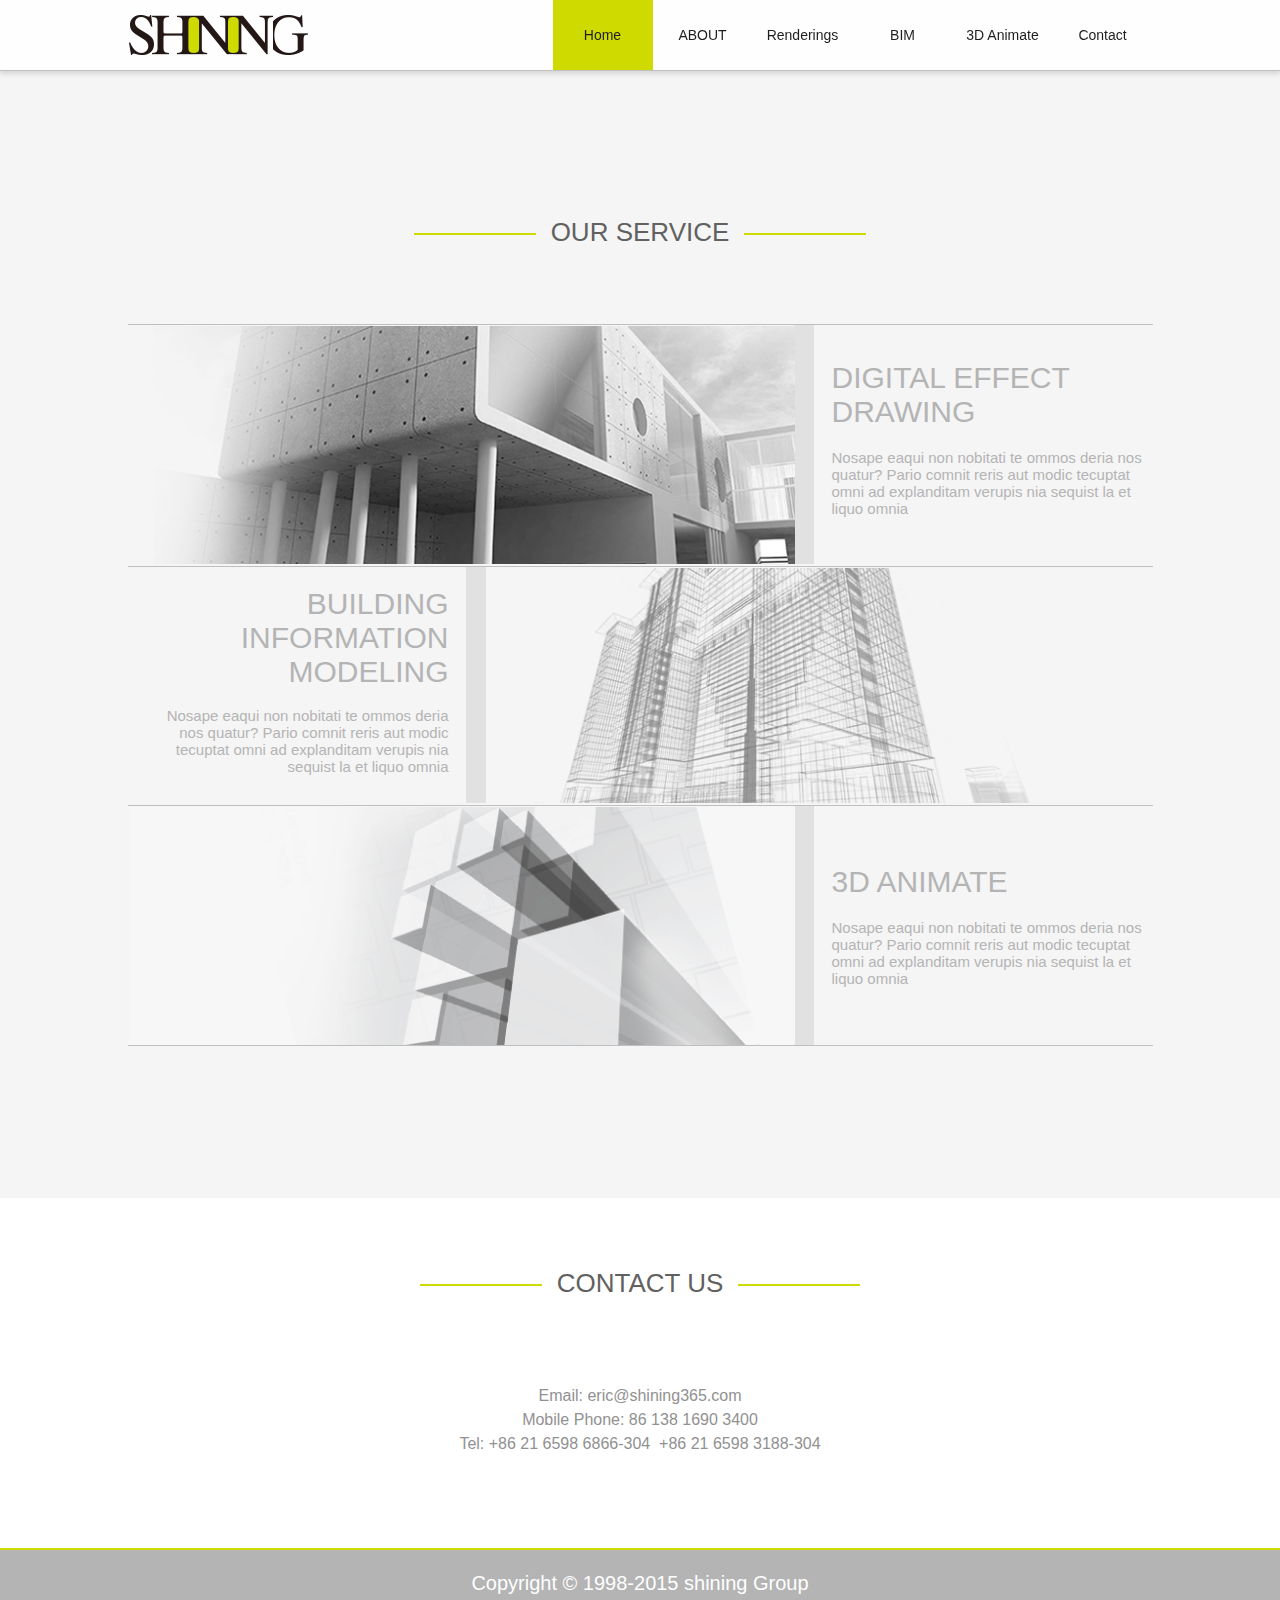
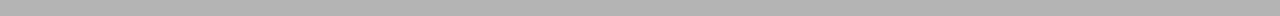
<file: index.html>
<!DOCTYPE html>
<html>
	<head>
		<meta charset="utf-8" />
		<meta name="viewport" content="width=device-width,initial-scale=1,minimum-scale=1,maximum-scale=1,user-scalable=no" />
		<link rel="stylesheet" href="css/reset2.css" />
		<link rel="stylesheet" href="css/common.css" />
		<link rel="stylesheet" href="css/home.css" />
		<link rel="stylesheet" href="css/different-1.css" media="only screen and (max-width: 900px)"/>
		<title>HOME</title>
	</head>
	<body>
		<div id="wrap">
			<nav>
				<div class="clearfix">
					<div class="logo"></div>
					<div class="box clearfixs">
						<a href="index.html" class="Home">Home</a>
						<a href="about.html" class="About">ABOUT</a>
						<a href="drawing.html" class="Renderings">Renderings</a>
						<a href="BIM.html" class="Bim">BIM</a>
						<a href="3D-animate.html" class="dAnimate">3D Animate</a>
						<a href="contact.html" class="Contact">Contact</a>
						<a href="javascript:void(0);"><span></span></a>
					</div>
					<ul class="menu">
						<li class="Home"><a href="index.html">Home</a></li>
						<li class="About"><a href="about.html">ABOUT</a></li>
						<li class="Renderings"><a href="drawing.html">Renderings</a></li>
						<li class="Bim"><a href="BIM.html">BIM</a></li>
						<li class="dAnimate"><a href="3D-animate.html">3D Animate</a></li>
						<li class="Contact"><a href="contact.html">Contact</a></li>
					</ul>
				</div>
				
			</nav>
			<div id="content">
				<div class="place"></div>
				<div class="content-box">
					<div class="service">
						<p><span></span>&nbsp;&nbsp;OUR SERVICE&nbsp;&nbsp;<span></span></p>
					</div>
					<div class="detailed">
						<a href="javascript:void(0);" class="part1">
							<img src="img/home-23-2.png" alt="" />
							<div class="bar"></div>
							<div class="description">
								<h2>DIGITAL EFFECT DRAWING</h2>
								<p>Nosape eaqui non nobitati te ommos deria nos quatur? Pario comnit reris aut modic tecuptat omni ad explanditam verupis nia sequist la et liquo omnia</p>
							</div>
						</a>
						<a href="javascript:void(0);" class="part2">
							<img src="img/home-24.png" alt="" />
							<div class="bar"></div>
							<div class="description">
								<h2>BUILDING INFORMATION MODELING</h2>
								<p>Nosape eaqui non nobitati te ommos deria nos quatur? Pario comnit reris aut modic tecuptat omni ad explanditam verupis nia sequist la et liquo omnia</p>
							</div>
						</a>
						<a href="javascript:void(0);" class="part3">
							<img src="img/home-25.png" alt="" />
							<div class="bar"></div>
							<div class="description">
								<h2>3D ANIMATE</h2>
								<p>Nosape eaqui non nobitati te ommos deria nos quatur? Pario comnit reris aut modic tecuptat omni ad explanditam verupis nia sequist la et liquo omnia</p>
							</div>
						</a>
					</div>
					
				</div>
			</div>
			<footer>
				<div class="contact">
					<div class="contact-box">
						<p><span></span>&nbsp;&nbsp;CONTACT US&nbsp;&nbsp;<span></span></p>
						<p>Email: eric@shining365.com</p>
						<p>Mobile Phone: 86 138 1690 3400</p>
						<p>Tel: +86 21 6598 6866-304&nbsp;&nbsp;+86 21 6598 3188-304</p>
					</div>
				</div>
				<div class="copyright">Copyright © 1998-2015 shining Group</div>
			</footer>
		</div>
		<script src="js/jquery.min.js"></script>
		<script src="js/common.js"></script>
		<script src="js/home.js"></script>
	</body>
</html>
</file>
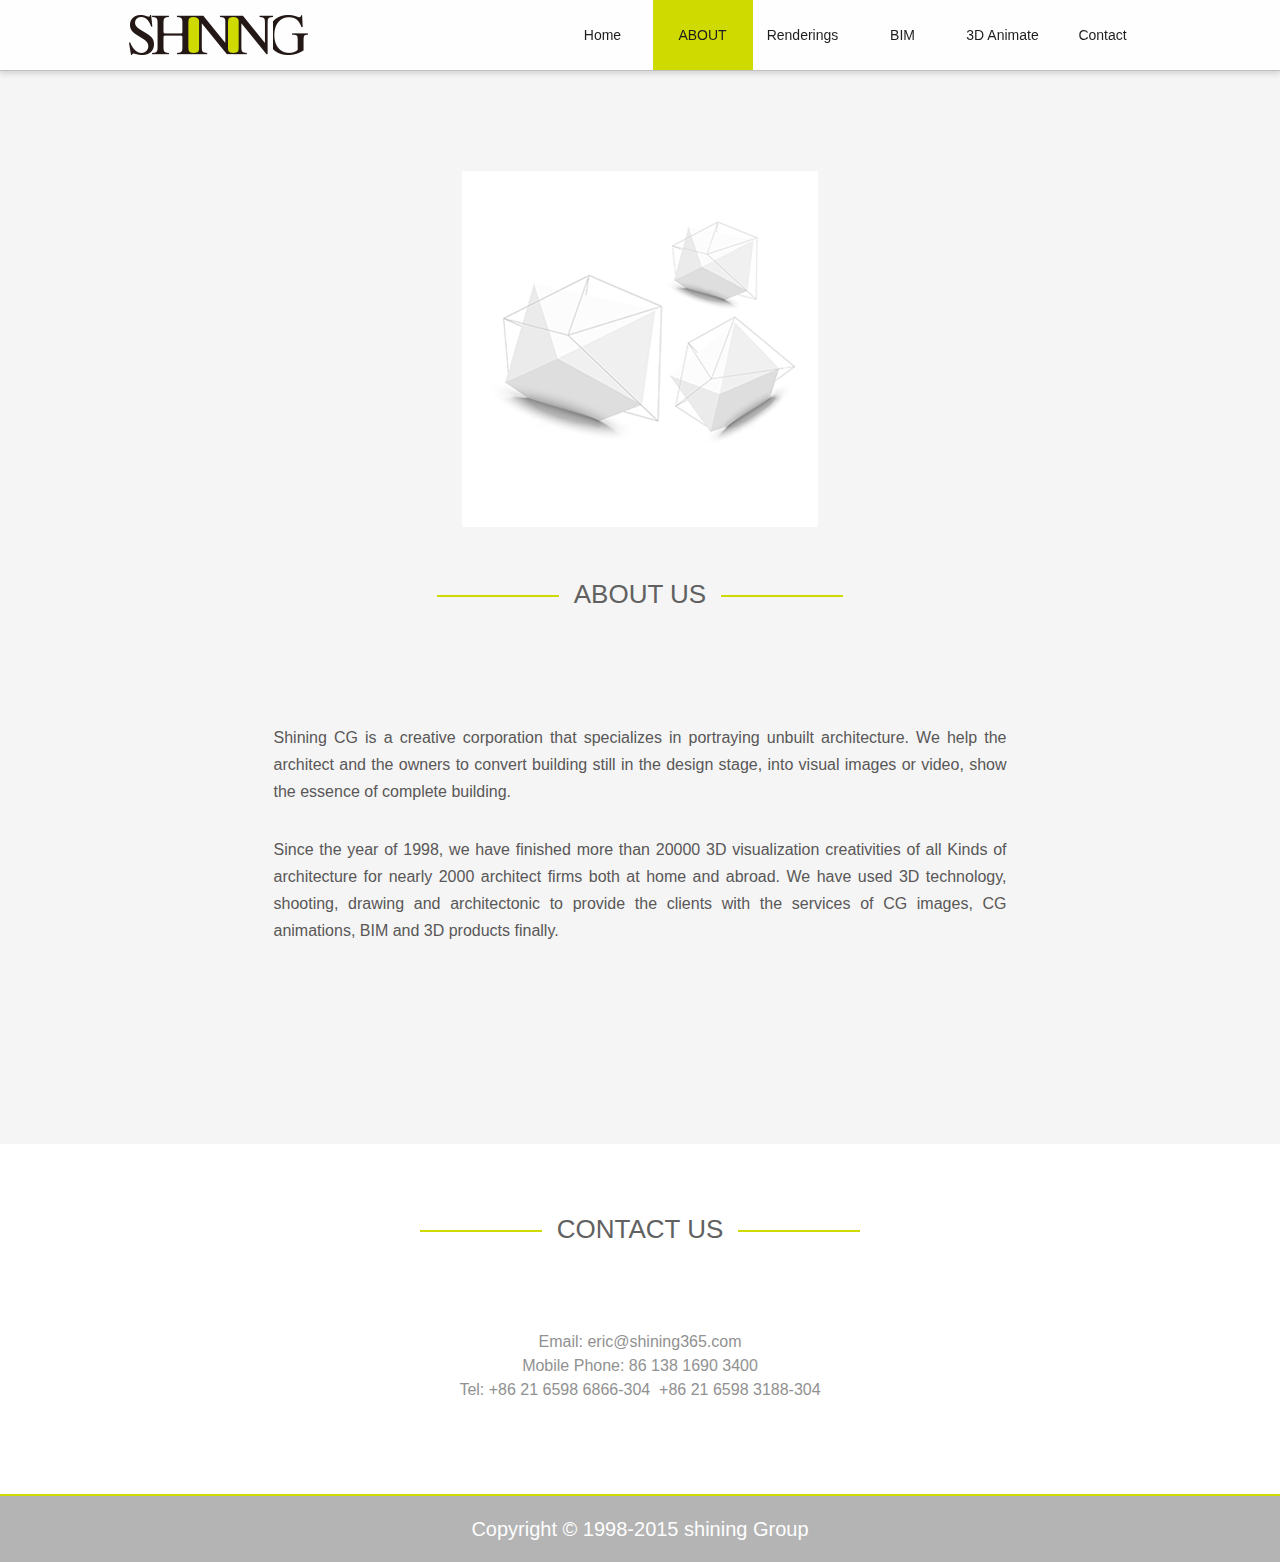
<file: about.html>
<!DOCTYPE html>
<html>
	<head>
		<meta charset="UTF-8">
		<meta name="viewport" content="width=device-width, user-scalable=no, initial-scale=1.0, maximum-scale=1.0, minimum-scale=1.0" />
		<link rel="stylesheet" type="text/css" href="css/reset2.css"/>
		<link rel="stylesheet" href="css/common.css" />
		<link rel="stylesheet" href="css/about.css" />
		<link rel="stylesheet" href="css/different-1.css" media="only screen and (max-width: 900px)"/>
		<title>3D-ANIMATE</title>
	</head>
	<body>
		<div id="wrap">
			<nav>
				<div class="clearfix">
					<div class="logo"></div>
					<div class="box clearfixs">
						<a href="index.html" class="Home">Home</a>
						<a href="about.html" class="About">ABOUT</a>
						<a href="drawing.html" class="Renderings">Renderings</a>
						<a href="BIM.html" class="Bim">BIM</a>
						<a href="3D-animate.html" class="dAnimate">3D Animate</a>
						<a href="contact.html" class="Contact">Contact</a>
						<a href="javascript:void(0);"><span></span></a>
					</div>
					<ul class="menu">
						<li class="Home"><a href="index.html">Home</a></li>
						<li class="About"><a href="about.html">ABOUT</a></li>
						<li class="Renderings"><a href="drawing.html">Renderings</a></li>
						<li class="Bim"><a href="BIM.html">BIM</a></li>
						<li class="dAnimate"><a href="3D-animate.html">3D Animate</a></li>
						<li class="Contact"><a href="contact.html">Contact</a></li>
					</ul>
				</div>
			</nav>
			
			<div id="content">
				<div class="place"></div>
				<div class="picture-zhu">
					<img src="img/about.png" alt="" />
				</div>
				<div class="content-box">
					<div class="service">
						<p><span></span>&nbsp;&nbsp;ABOUT US&nbsp;&nbsp;<span></span></p>
					</div>
				</div>
				<div class="word-box-zhu">
					<p>Shining CG is a creative corporation that specializes in portraying unbuilt architecture. We help the architect and the owners to convert building still in the design stage, into visual images or video, show the essence of complete building.</p>
					<p>Since the year of 1998, we have finished more than 20000 3D visualization creativities of all Kinds of architecture for nearly 2000 architect firms both at home and abroad. We have used 3D technology, shooting, drawing and architectonic to provide the clients with the services of CG images, CG animations, BIM and 3D products finally.</p>
				</div>
				
			
			<footer>
				<div class="contact">
					<div class="contact-box">
						<p><span></span>&nbsp;&nbsp;CONTACT US&nbsp;&nbsp;<span></span></p>
						<p>Email: eric@shining365.com</p>
						<p>Mobile Phone: 86 138 1690 3400</p>
						<p>Tel: +86 21 6598 6866-304&nbsp;&nbsp;+86 21 6598 3188-304</p>
					</div>
				</div>
				<div class="copyright">Copyright © 1998-2015 shining Group</div>
			</footer>
		</div>
		<script src="js/jquery.min.js"></script>
		<script src="js/common.js"></script>
	</body>
</html>
</file>
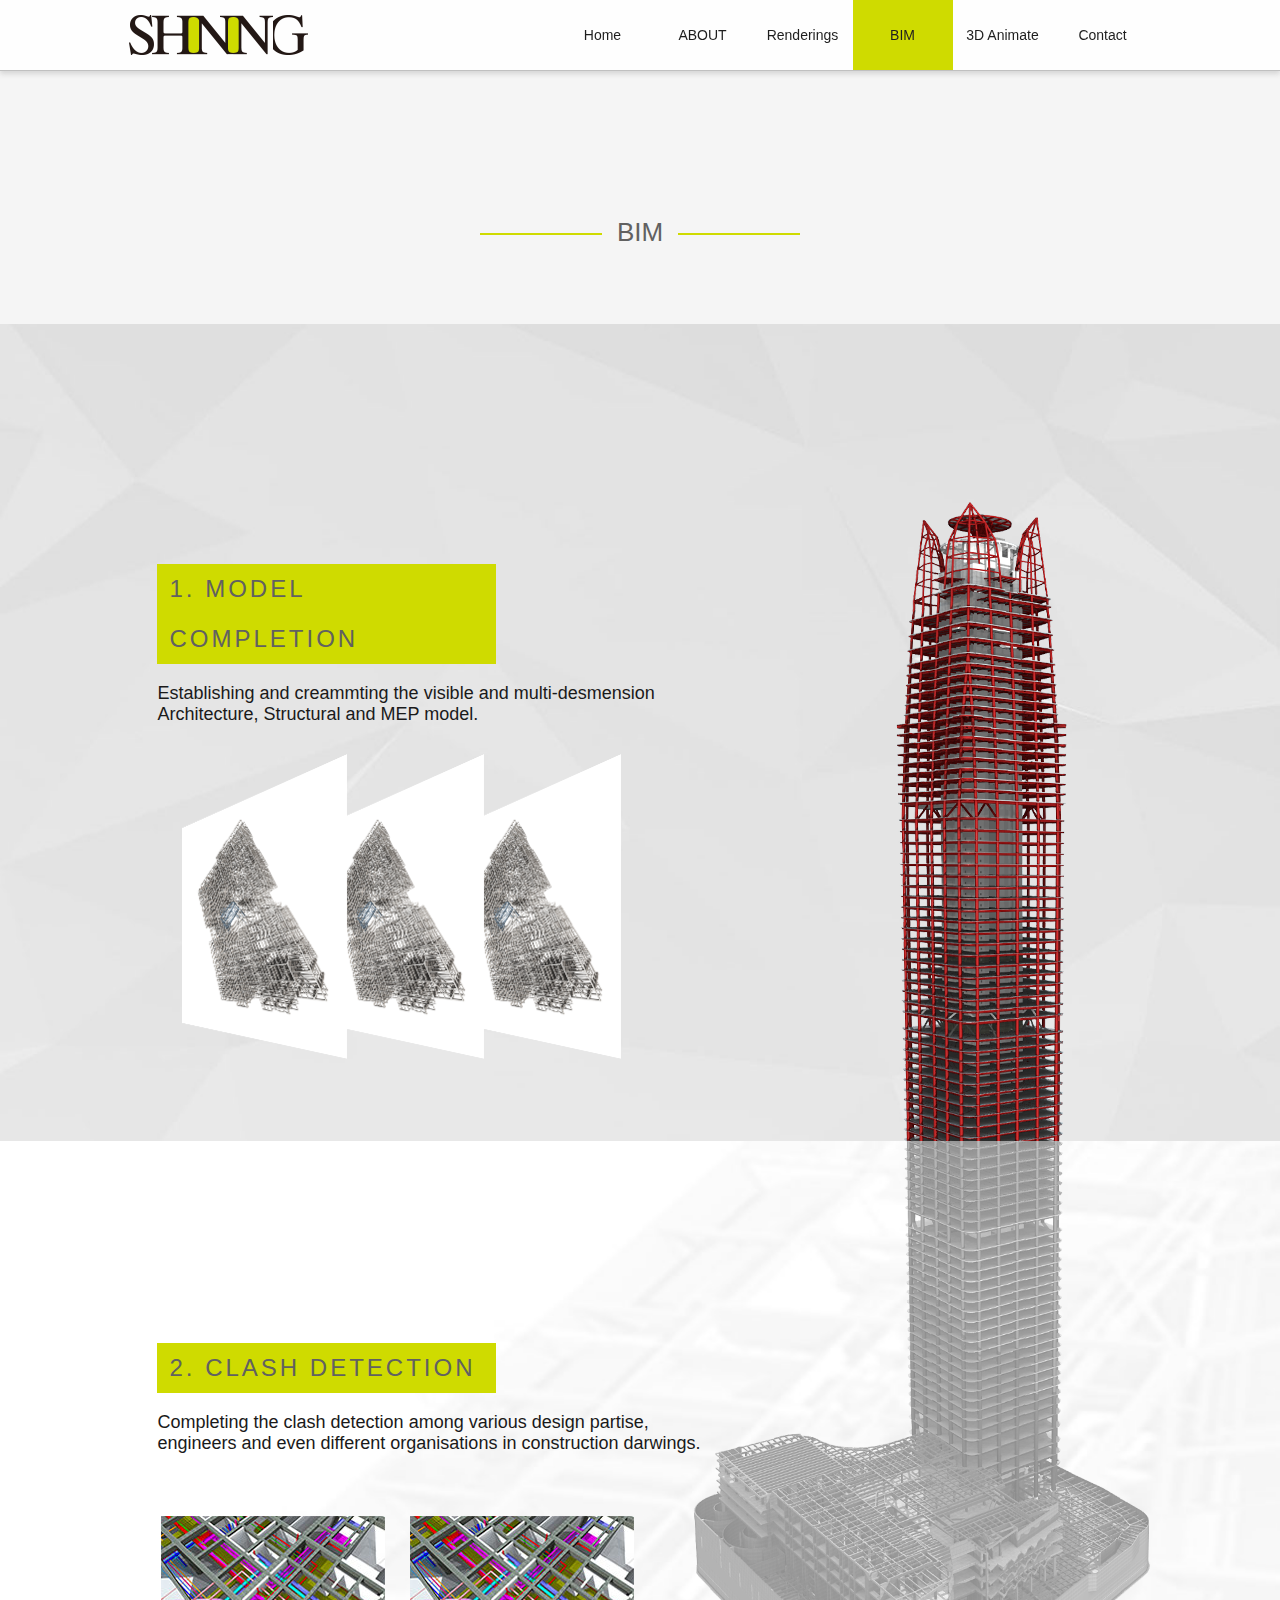
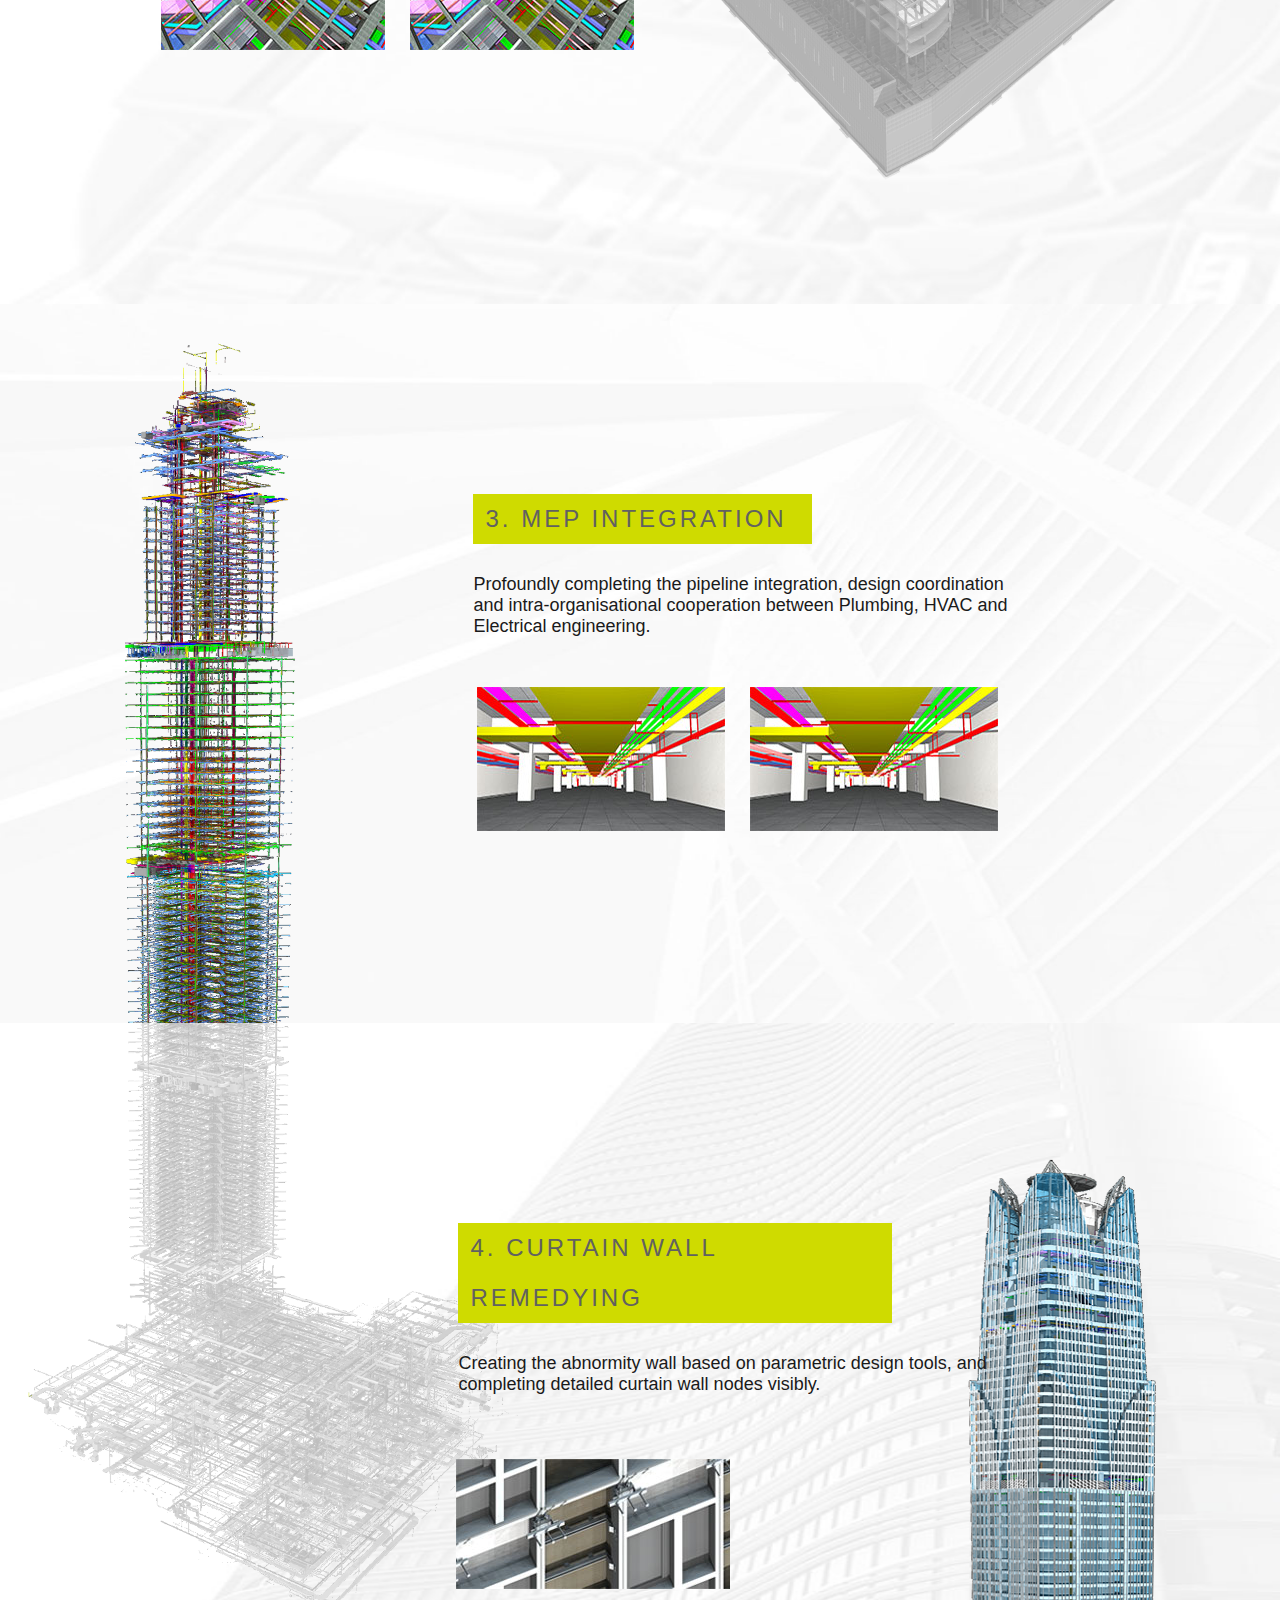
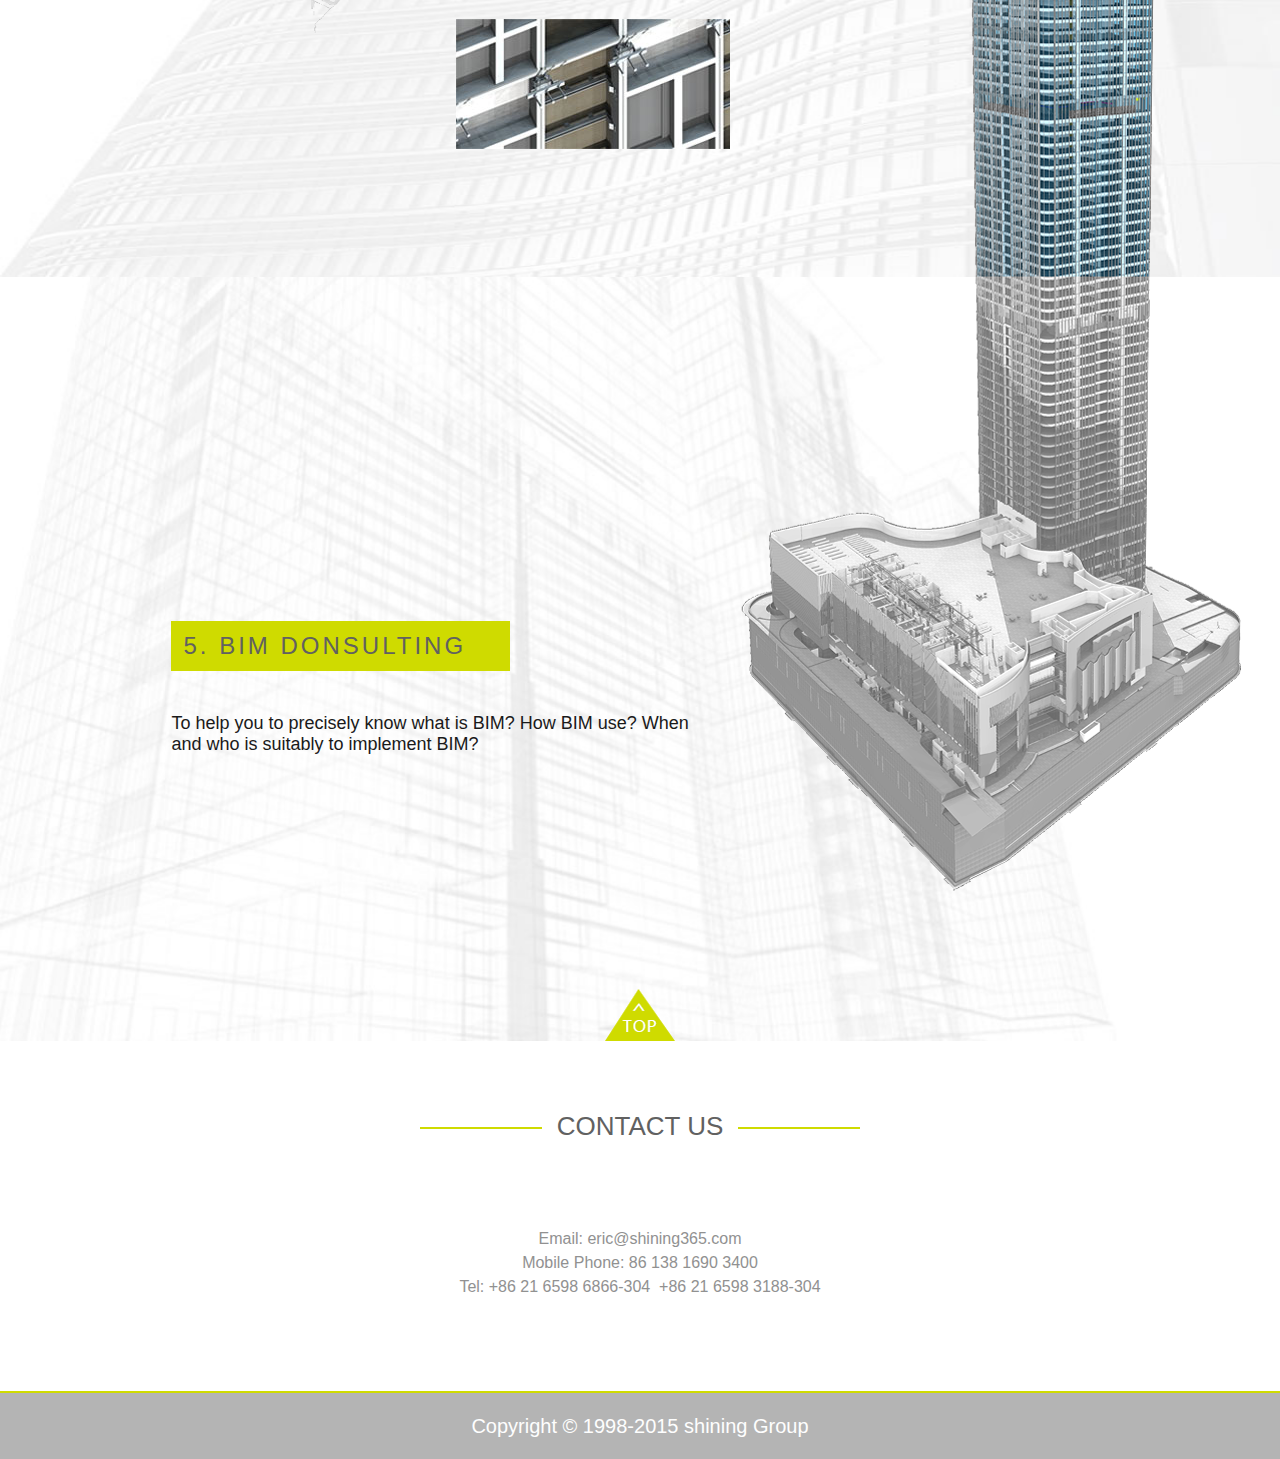
<file: BIM.html>
<!DOCTYPE html>
<html>
	<head>
		<meta charset="UTF-8">
		<meta name="viewport" content="width=device-width, user-scalable=no, initial-scale=1.0, maximum-scale=1.0, minimum-scale=1.0" />
		<link rel="stylesheet" type="text/css" href="css/reset2.css"/>
		<link rel="stylesheet" href="css/common.css" />
		<link rel="stylesheet" href="css/BIM.css" />
		<link rel="stylesheet" href="css/different-1.css" media="only screen and (max-width: 900px)"/>
		<title>bim</title>
	</head>
	<body>
		<div id="wrap">
			<nav>
				<div class="clearfix">
					<div class="logo"></div>
					<div class="box clearfixs">
						<a href="index.html" class="Home">Home</a>
						<a href="about.html" class="About">ABOUT</a>
						<a href="drawing.html" class="Renderings">Renderings</a>
						<a href="BIM.html" class="Bim">BIM</a>
						<a href="3D-animate.html" class="dAnimate">3D Animate</a>
						<a href="contact.html" class="Contact">Contact</a>
						<a href="javascript:void(0);"><span></span></a>
					</div>
					<ul class="menu">
						<li class="Home"><a href="index.html">Home</a></li>
						<li class="About"><a href="about.html">ABOUT</a></li>
						<li class="Renderings"><a href="drawing.html">Renderings</a></li>
						<li class="Bim"><a href="BIM.html">BIM</a></li>
						<li class="dAnimate"><a href="3D-animate.html">3D Animate</a></li>
						<li class="Contact"><a href="contact.html">Contact</a></li>
					</ul>
				</div>
				
			</nav>
			
			<div id="content">
				<div class="place"></div>
				<div class="content-box">
					<div class="service">
						<p><span></span>&nbsp;&nbsp;BIM&nbsp;&nbsp;<span></span></p>
					</div>
				</div>
				<div class="part1 part">
					<div class="block">
						<div class="part1-outer">
							<div class="part1-inner">
								<p>1. MODEL COMPLETION</p>
								<p>Establishing and creammting the visible and multi-desmension Architecture, Structural and MEP model.</p>
								<div class="picture">
									<img src="img/bim-4-2.png" alt="" />
									<img src="img/bim-4-2.png" alt="" />
									<img src="img/bim-4-2.png" alt="" />
								</div>
							</div>
						</div>
						<div class="bg-picture1"><img class="bg-picture" src="" /></div>
					</div>
				</div>
				<div class="part2 part">
					<div class="block">
						<div class="part2-outer">
							<div class="part2-inner">
								<p>2. CLASH DETECTION</p>
								<p>Completing the clash detection among various design partise, engineers and even different organisations in construction darwings.</p>
								<div class="picture clearfix">
									<img src="img/bim-5.jpg" alt="" />
									<img src="img/bim-5.jpg" alt="" />
								</div>
							</div>
						</div>
					</div>
				</div>
				<div class="part3 part">
					<div class="block">
						<div class="part3-outer">
							<div class="part3-inner">
								<p>3. MEP INTEGRATION</p>
								<p>Profoundly completing the pipeline integration, design coordination and intra-organisational cooperation between Plumbing, HVAC and Electrical engineering.</p>
								<div class="picture clearfix">
									<img src="img/bim-6.jpg" alt="" />
									<img src="img/bim-6.jpg" alt="" />
								</div>
							</div>
						</div>
						<div class="bg-picture2"><img class="bg-picture" src="" /></div>
					</div>
				</div>
				<div class="part4 part">
					<div class="block">
						<div class="part4-outer">
							<div class="part4-inner">
								<p>4. CURTAIN WALL REMEDYING</p>
								<p>Creating the abnormity wall based on parametric design tools, and completing detailed curtain wall nodes visibly.</p>
								<div class="picture">
									<img src="img/bim-8.jpg" alt="" /><br/>
									<img src="img/bim-8.jpg" alt="" />
								</div>
							</div>
						</div>
						<div class="bg-picture3"><img class="bg-picture" src="" /></div>
					</div>
				</div>
				<div class="part5 part">
					<div class="block">
						<div class="part5-outer">
							<div class="part5-inner">
								<p>5. BIM DONSULTING</p>
								<p>To help you to precisely know what is BIM? How BIM use? When and who is suitably to implement BIM?</p>
							</div>
						</div>
					</div>
				</div>
				<div class="backTop"></div>
			</div>
			
			<footer>
				<div class="contact">
					<div class="contact-box">
						<p><span></span>&nbsp;&nbsp;CONTACT US&nbsp;&nbsp;<span></span></p>
						<p>Email: eric@shining365.com</p>
						<p>Mobile Phone: 86 138 1690 3400</p>
						<p>Tel: +86 21 6598 6866-304&nbsp;&nbsp;+86 21 6598 3188-304</p>
					</div>
				</div>
				<div class="copyright">Copyright © 1998-2015 shining Group</div>
			</footer>
		</div>
		<script src="js/jquery.min.js"></script>
		<script src="js/common.js"></script>
		<script src="js/BIM.js"></script>
	</body>
</html>
</file>
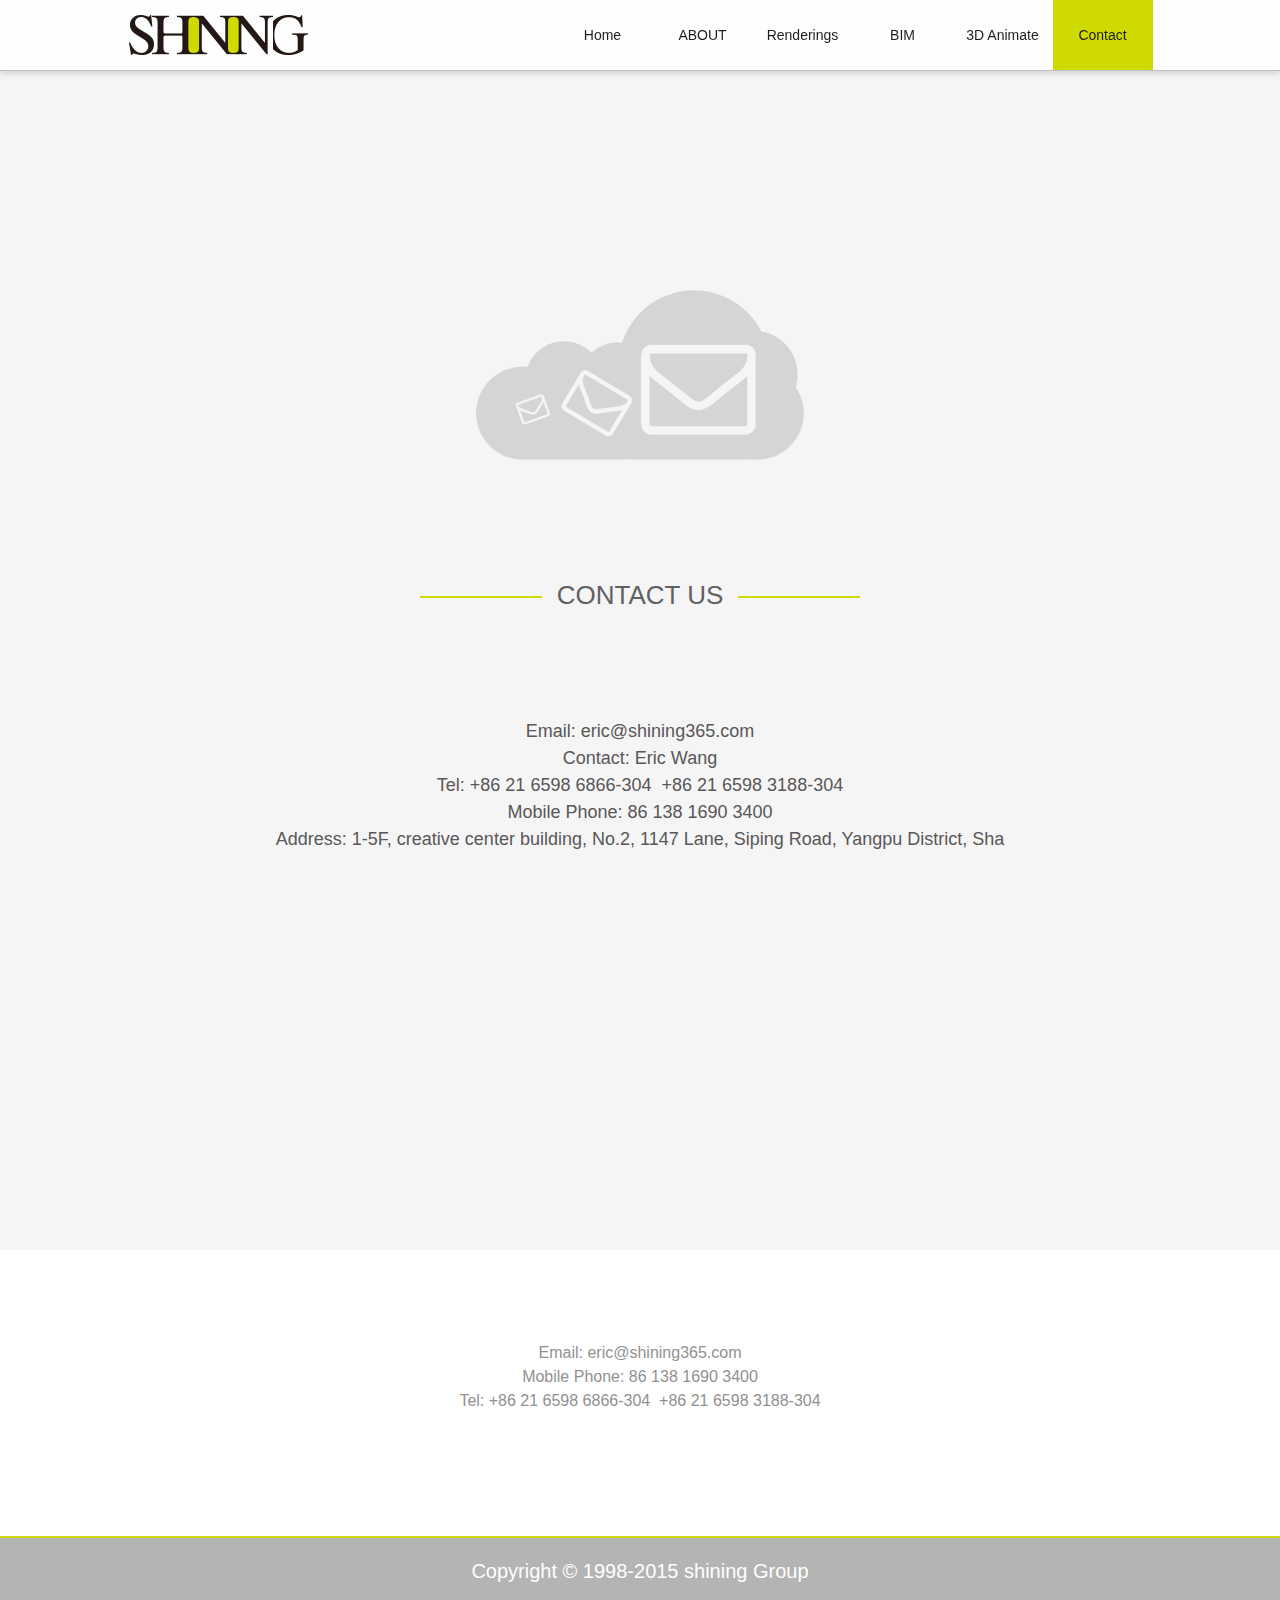
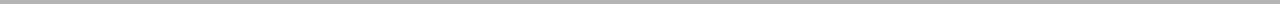
<file: contact.html>
<!DOCTYPE html>
<html>
	<head>
		<meta charset="UTF-8">
		<meta name="viewport" content="width=device-width, user-scalable=no, initial-scale=1.0, maximum-scale=1.0, minimum-scale=1.0" />
		<link rel="stylesheet" type="text/css" href="css/reset2.css"/>
		<link rel="stylesheet" href="css/common.css" />
		<link rel="stylesheet" href="css/contact.css" />
		<link rel="stylesheet" href="css/different-1.css" media="only screen and (max-width: 900px)"/>
		<title>contact</title>
	</head>
	<body>
		<div id="wrap">
			<nav>
				<div class="clearfix">
					<div class="logo"></div>
					<div class="box clearfixs">
						<a href="index.html" class="Home">Home</a>
						<a href="about.html" class="About">ABOUT</a>
						<a href="drawing.html" class="Renderings">Renderings</a>
						<a href="BIM.html" class="Bim">BIM</a>
						<a href="3D-animate.html" class="dAnimate">3D Animate</a>
						<a href="contact.html" class="Contact">Contact</a>
						<a href="javascript:void(0);"><span></span></a>
					</div>
					<ul class="menu">
						<li class="Home"><a href="index.html">Home</a></li>
						<li class="About"><a href="about.html">ABOUT</a></li>
						<li class="Renderings"><a href="drawing.html">Renderings</a></li>
						<li class="Bim"><a href="BIM.html">BIM</a></li>
						<li class="dAnimate"><a href="3D-animate.html">3D Animate</a></li>
						<li class="Contact"><a href="contact.html">Contact</a></li>
					</ul>
				</div>
				
			</nav>
			
			<div id="content">
				<div class="place"></div>
				<div class="box">
					<img src="img/contact.png" alt="" />
				</div>
				<div class="container">
					<p><span></span>&nbsp;&nbsp;CONTACT US&nbsp;&nbsp;<span></span></p>
					<p>Email: eric@shining365.com</p>
					<p>Contact: Eric Wang</p>
					<p>Tel: +86 21 6598 6866-304&nbsp;&nbsp;+86 21 6598 3188-304</p>
					<p>Mobile Phone: 86 138 1690 3400</p>
					<p>Address: 1-5F, creative center building, No.2, 1147 Lane, Siping Road, Yangpu District, Sha</p>
				</div>
			</div>
			
			<footer>
				<div class="contact">
					<div class="contact-box">
						<p></p>
						<p>Email: eric@shining365.com</p>
						<p>Mobile Phone: 86 138 1690 3400</p>
						<p>Tel: +86 21 6598 6866-304&nbsp;&nbsp;+86 21 6598 3188-304</p>
					</div>
				</div>
				<div class="copyright">Copyright © 1998-2015 shining Group</div>
			</footer>
		</div>
		<script src="js/jquery.min.js"></script>
		<script src="js/common.js"></script>
	</body>
</html>
</file>
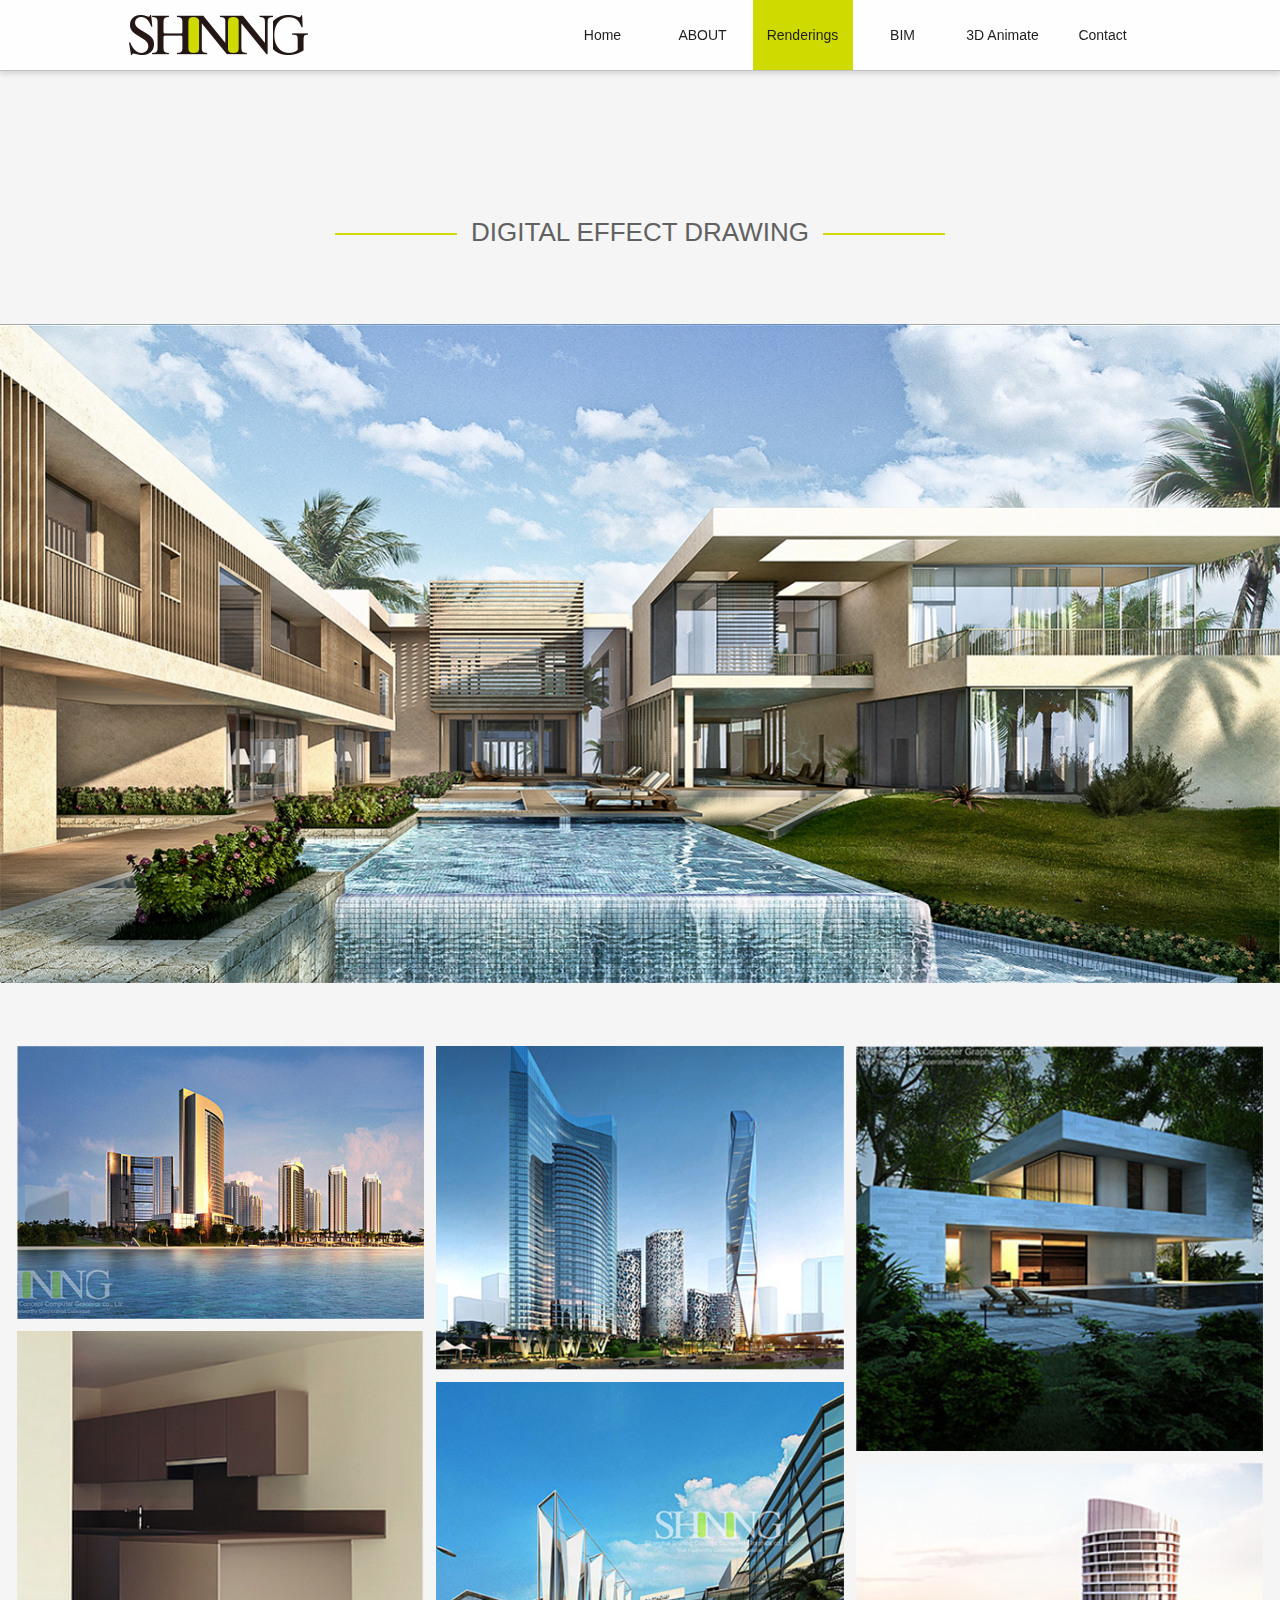
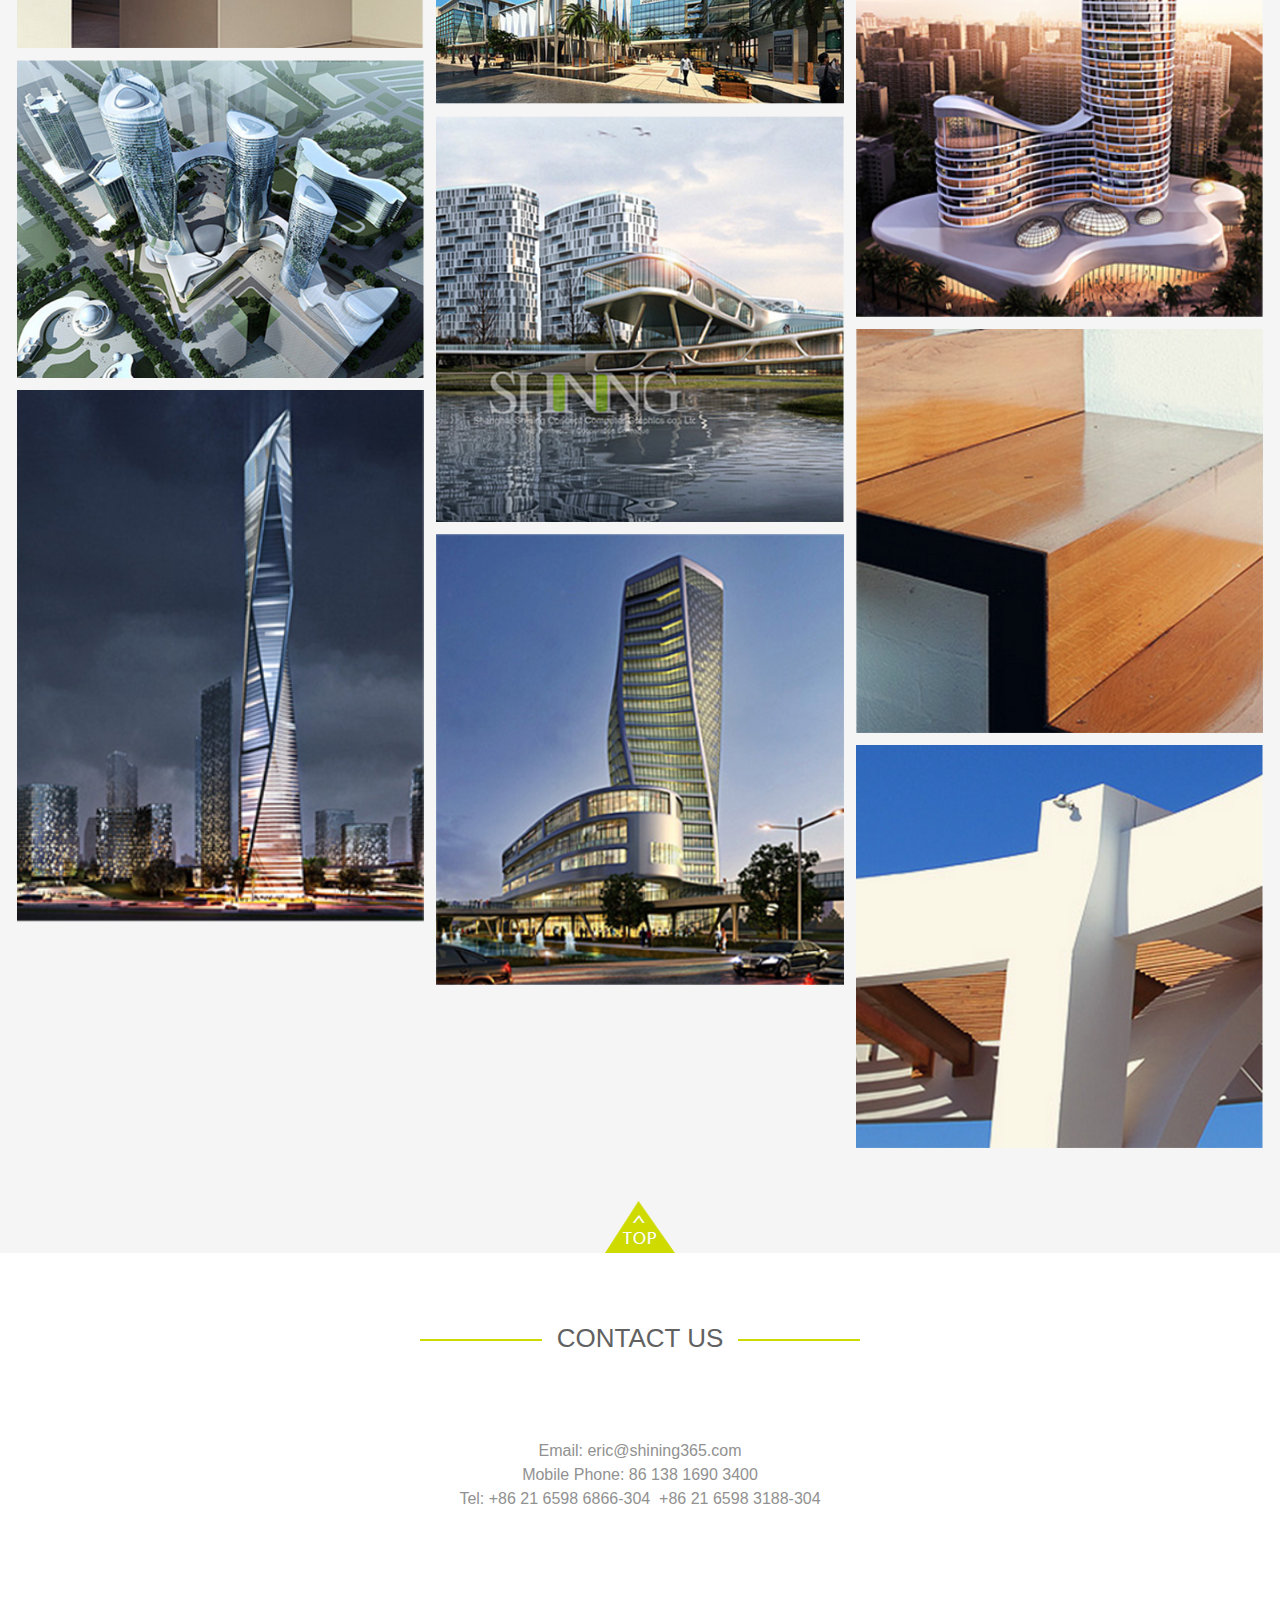
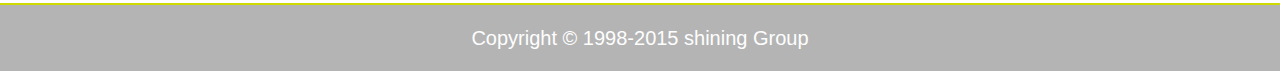
<file: drawing.html>
<!DOCTYPE html>
<html>
	<head>
		<meta charset="UTF-8">
		<meta name="viewport" content="width=device-width, user-scalable=no, initial-scale=1.0, maximum-scale=1.0, minimum-scale=1.0" />
		<link rel="stylesheet" type="text/css" href="css/reset2.css"/>
		<link rel="stylesheet" href="css/common.css" />
		<link rel="stylesheet" href="css/drawing.css" />
		<link rel="stylesheet" href="css/different-1.css" media="only screen and (max-width: 900px)"/>
		<title>drawing</title>
	</head>
	<body>
		<div id="wrap">
			<nav>
				<div class="clearfix">
					<div class="logo"></div>
					<div class="box clearfixs">
						<a href="index.html" class="Home">Home</a>
						<a href="about.html" class="About">ABOUT</a>
						<a href="drawing.html" class="Renderings">Renderings</a>
						<a href="BIM.html" class="Bim">BIM</a>
						<a href="3D-animate.html" class="dAnimate">3D Animate</a>
						<a href="contact.html" class="Contact">Contact</a>
						<a href="javascript:void(0);"><span></span></a>
					</div>
					<ul class="menu">
						<li class="Home"><a href="index.html">Home</a></li>
						<li class="About"><a href="about.html">ABOUT</a></li>
						<li class="Renderings"><a href="drawing.html">Renderings</a></li>
						<li class="Bim"><a href="BIM.html">BIM</a></li>
						<li class="dAnimate"><a href="3D-animate.html">3D Animate</a></li>
						<li class="Contact"><a href="contact.html">Contact</a></li>
					</ul>
				</div>
				
			</nav>
			
			<div id="content">
				<div class="place"></div>
				<div class="content-box">
					<div class="service">
						<p><span></span>&nbsp;&nbsp;DIGITAL EFFECT DRAWING&nbsp;&nbsp;<span></span></p>
					</div>
				</div>
				<div class="banner">
					<div class="swiper-container">
						<div class="swiper-inner clearfix">
							<a href="###" class="swiper-slide"><img src="img/drawing-top.png" alt=""></a>
							<a href="###" class="swiper-slide"><img src="img/drawing-top.png" alt=""></a>
							<a href="###" class="swiper-slide"><img src="img/drawing-top.png" alt=""></a>
						</div>
					</div>
				</div>
				<ul class="dynamic clearfix">
					<li></li>
					<li></li>
					<li></li>
				</ul>
				<div class="block"></div>
			</div>
			
			<footer>
				<div class="contact">
					<div class="contact-box">
						<p><span></span>&nbsp;&nbsp;CONTACT US&nbsp;&nbsp;<span></span></p>
						<p>Email: eric@shining365.com</p>
						<p>Mobile Phone: 86 138 1690 3400</p>
						<p>Tel: +86 21 6598 6866-304&nbsp;&nbsp;+86 21 6598 3188-304</p>
					</div>
				</div>
				<div class="copyright">Copyright © 1998-2015 shining Group</div>
			</footer>
		</div>
		<script src="js/jquery.min.js"></script>
		<script src="js/common.js"></script>
		<script src="js/drawing.js"></script>
	</body>
</html>
</file>
<file: css/common.css>
body {
  background-color: #f5f5f5;
}
#wrap nav {
  position: fixed;
  width: 100%;
  height: 70px;
  top: 0;
  background: #fefefe;
  border-bottom: 1px solid #c0c0c0;
  box-shadow: 0 3px 5px #d5d5d5;
  z-index: 1000;
}
#wrap nav > div {
  max-width: 1025px;
  height: 100%;
  margin: 0 auto;
}
#wrap nav .logo {
  width: 180px;
  height: 70px;
  background: url(../img/logo.png) no-repeat;
  background-size: 180px 40px;
  background-position: center center;
  float: left;
}
#wrap nav .box {
  height: 70px;
  float: right;
}
#wrap nav .box a {
  float: left;
  text-decoration: none;
  display: inline-block;
  width: 100px;
  height: 100%;
  text-align: center;
  line-height: 70px;
  font-size: 1.4rem;
  color: #1e1e1e;
}
#wrap nav .box a:nth-last-child(1) {
  display: none;
  float: right;
}
#wrap nav .box a span {
  display: inline-block;
  border-top: 1px solid black;
  border-bottom: 1px solid black;
  padding: 15px 0;
  height: 1px;
  width: 30px;
  background: black;
  background-clip: content-box;
  vertical-align: middle;
}
#wrap nav a:hover {
  background: #cfdb00;
}
#wrap nav .menu {
  float: left;
  display: none;
  width: 100%;
  margin: 0 auto;
}
#wrap nav .menu li {
  width: 100%;
  border-top: 1px solid #bfbfbf;
}
#wrap nav .menu li a {
  display: block;
  font-size: 1.4rem;
  color: #1e1e1e;
  line-height: 30px;
  text-indent: 2rem;
}
#wrap footer {
  width: 100%;
  text-align: center;
}
#wrap footer .contact {
  width: 100%;
  background: #fff;
  border-bottom: 2px solid #cfdb00;
}
#wrap footer .contact .contact-box {
  max-width: 1025px;
  margin: 0 auto;
}
#wrap footer .contact .contact-box p {
  font-size: 1.6rem;
  color: #919191;
}
#wrap footer .contact p:nth-child(1) {
  padding-top: 6.82926%;
  padding-bottom: 8.58536%;
  font-size: 2.6rem;
  color: #616161;
}
#wrap footer .contact p:nth-child(1) span {
  display: inline-block;
  vertical-align: middle;
  max-width: 122px;
  width: 11.90243%;
  border-bottom: 2px solid #cfdb00;
}
#wrap footer .contact p:nth-child(2) {
  margin-bottom: 6px;
}
#wrap footer .contact p:nth-child(3) {
  margin-bottom: 6px;
}
#wrap footer .contact p:nth-child(4) {
  padding-bottom: 9.26829%;
}
#wrap footer .copyright {
  height: 66px;
  background: #b4b4b4;
  color: #fefefe;
  font-size: 2rem;
  line-height: 66px;
}
@media screen and (max-width: 768px) {
  #wrap nav .box a {
    font-size: 0.8rem;
  }
  #wrap nav .menu li a {
    font-size: 0.8rem;
  }
  #wrap footer .contact .contact-box p {
    font-size: 0.8rem;
  }
  #wrap footer .contact p:nth-child(1) {
    font-size: 1.4rem;
  }
  #wrap footer .copyright {
    font-size: 1rem;
  }
}
/*# sourceMappingURL=common.css.map */
</file>
<file: css/home.css>
#wrap nav .Home {
  background-color: #CFDB00;
}
#wrap #content .place {
  height: 71px;
}
#wrap #content .content-box {
  max-width: 1025px;
  margin: 0 auto;
}
#wrap #content .content-box .service {
  margin-top: 14.24390%;
  margin-bottom: 7.41463%;
}
#wrap #content .content-box .service p {
  font-size: 2.6rem;
  color: #616161;
  text-align: center;
}
#wrap #content .content-box .service p span {
  display: inline-block;
  vertical-align: middle;
  max-width: 122px;
  width: 11.90243%;
  border-bottom: 2px solid #cfdb00;
}
#wrap #content .content-box .detailed {
  margin-bottom: 14.63414%;
}
#wrap #content .content-box .detailed a {
  display: inline-block;
  width: 100%;
  position: relative;
  border-top: 1px solid #bfbfbf;
}
#wrap #content .content-box .detailed a:nth-child(3) {
  border-bottom: 1px solid #bfbfbf;
}
#wrap #content .content-box .detailed a img {
  width: 65.07317%;
  float: left;
  transition: width 1s;
}
#wrap #content .content-box .detailed a .bar {
  position: absolute;
  width: 1.95121%;
  height: 100%;
  background: #e1e1e1;
  top: 0;
  left: 65.07317%;
  transition: width 1s;
}
#wrap #content .content-box .detailed a .description {
  width: 34.92682%;
  float: left;
  box-sizing: border-box;
  padding-left: 3.60975%;
  color: #b4b4b4;
  transition: width 1s;
}
#wrap #content .content-box .detailed a .description h2 {
  padding-top: 11.17318%;
  font-size: 30px;
}
#wrap #content .content-box .detailed a .description p {
  padding-top: 6.42458%;
  font-size: 15px;
}
#wrap #content .content-box .detailed a:nth-child(2) img {
  width: 65.07317%;
  float: right;
  transition: width 1s;
}
#wrap #content .content-box .detailed a:nth-child(2) .bar {
  position: absolute;
  width: 1.95121%;
  height: 100%;
  background: #e1e1e1;
  top: 0;
  right: 65.07317%;
  left: auto;
  transition: width 1s;
}
#wrap #content .content-box .detailed a:nth-child(2) .description {
  width: 34.92682%;
  float: right;
  box-sizing: border-box;
  padding-right: 3.60975%;
  text-align: right;
  transition: width 1s;
}
#wrap #content .content-box .detailed a:nth-child(2) .description h2 {
  padding-top: 6.98324%;
}
#wrap #content .content-box .detailed a:nth-child(3) .description h2 {
  padding-top: 18.15642%;
}
@media screen and (max-width: 768px) {
  #wrap #content .content-box .service p {
    font-size: 1.4rem;
  }
  #wrap #content .content-box .detailed a .description h2 {
    font-size: 1.6rem;
    padding-top: 6.98324%;
  }
  #wrap #content .content-box .detailed a:nth-child(3) .description h2 {
    padding-top: 6.98324%;
  }
  #wrap #content .content-box .detailed a .description p {
    font-size: 0.8rem;
    padding-bottom: 3%;
  }
  #wrap #content .content-box .detailed a img {
    width: 100%;
  }
  #wrap #content .content-box .detailed a .bar {
    width: 0;
  }
  #wrap #content .content-box .detailed a .description {
    width: 100%;
  }
  #wrap #content .content-box .detailed a:nth-child(2) img {
    width: 100%;
  }
  #wrap #content .content-box .detailed a:nth-child(2) .bar {
    width: 0;
  }
  #wrap #content .content-box .detailed a:nth-child(2) .description {
    width: 100%;
    text-align: left;
  }
}
/*# sourceMappingURL=home.css.map */
</file>
<file: css/different-1.css>
#wrap nav .box a {
  display: none;
}
#wrap nav .box a:nth-child(7) {
  display: block;
}
/*# sourceMappingURL=different-1.css.map */
</file>
<file: css/about.css>
#wrap nav .About {
  background-color: #CFDB00;
}
#wrap #content {
  position: relative;
}
#wrap #content .place {
  height: 71px;
}
#wrap #content .content-box {
  max-width: 1025px;
  margin: 0 auto;
}
#wrap #content .content-box .service {
  margin-top: 14.24390%;
  margin-bottom: 7.41463%;
}
#wrap #content .content-box .service p {
  font-size: 2.6rem;
  color: #616161;
  text-align: center;
}
#wrap #content .content-box .service p span {
  display: inline-block;
  vertical-align: middle;
  max-width: 122px;
  width: 11.90243%;
  border-bottom: 2px solid #cfdb00;
}
#wrap #content .picture-zhu {
  max-width: 1025px;
  margin: 0 auto;
  text-align: center;
}
#wrap #content .picture-zhu img {
  margin-top: 9.75609%;
  margin-bottom: 4.87804%;
}
#wrap #content .content-box .service {
  margin-top: 0;
  margin-bottom: 11.12195%;
}
#wrap #content .word-box-zhu {
  max-width: 1025px;
  margin: 0 auto;
  color: #595757;
  font-size: 1.6rem;
}
#wrap #content .word-box-zhu p {
  width: 71.51219%;
  margin: 0 auto;
  text-align: justify;
}
#wrap #content .word-box-zhu p:nth-of-type(1) {
  margin-bottom: 2.92682%;
  line-height: 1.7;
}
#wrap #content .word-box-zhu p:nth-of-type(2) {
  line-height: 1.7;
  margin-bottom: 19.51219%;
}
@media screen and (max-width: 768px) {
  #wrap #content .content-box .service p {
    font-size: 1.4rem;
  }
  #wrap #content .word-box-zhu {
    font-size: 0.8rem;
  }
}
/*# sourceMappingURL=about.css.map */
</file>
<file: css/BIM.css>
#wrap nav .Bim {
  background-color: #CFDB00;
}
#wrap #content {
  position: relative;
}
#wrap #content .place {
  height: 71px;
}
#wrap #content .content-box {
  max-width: 1025px;
  margin: 0 auto;
}
#wrap #content .content-box .service {
  margin-top: 14.24390%;
  margin-bottom: 7.41463%;
}
#wrap #content .content-box .service p {
  font-size: 2.6rem;
  color: #616161;
  text-align: center;
}
#wrap #content .content-box .service p span {
  display: inline-block;
  vertical-align: middle;
  max-width: 122px;
  width: 11.90243%;
  border-bottom: 2px solid #cfdb00;
}
#wrap #content .part1 {
  background: url(../img/bim-bg-1.jpg) no-repeat;
  background-size: 100% 100%;
}
#wrap #content .part1 .block {
  max-width: 1025px;
  margin: 0 auto;
  position: relative;
}
#wrap #content .part1 .part1-outer {
  padding-top: 23.41463%;
  position: relative;
  z-index: 10;
}
#wrap #content .part1 .part1-outer .part1-inner {
  padding-left: 2.92682%;
  padding-bottom: 7.80487%;
}
#wrap #content .part1 .part1-outer .part1-inner p:nth-child(1) {
  font-size: 2.4rem;
  color: #616161;
  line-height: 2.08333;
  background: #cfdb00;
  padding-left: 12px;
  width: 327px;
  letter-spacing: 3px;
  margin-bottom: 1.95121%;
}
#wrap #content .part1 .part1-outer .part1-inner p:nth-child(2) {
  font-size: 1.8rem;
  color: #1a1a1a;
  width: 50.85365%;
  margin-bottom: 2.92682%;
}
#wrap #content .part1 .part1-outer .part1-inner .picture {
  padding-left: 2.43902%;
}
#wrap #content .part1 .part1-outer .part1-inner .picture img {
  width: 17.01255%;
}
#wrap #content .part1 .part1-outer .part1-inner .picture img:nth-child(1) {
  position: relative;
  z-index: 10;
}
#wrap #content .part1 .part1-outer .part1-inner .picture img:nth-child(2) {
  position: relative;
  left: -3.19340%;
  z-index: 5;
}
#wrap #content .part1 .part1-outer .part1-inner .picture img:nth-child(3) {
  position: relative;
  left: -6.38681%;
  z-index: 1;
}
#wrap #content .part2 {
  background: url(../img/bim-bg-2.jpg) no-repeat;
  background-size: 100% 100%;
}
#wrap #content .part2 .block {
  max-width: 1025px;
  margin: 0 auto;
}
#wrap #content .part2 .part2-outer {
  padding-top: 19.70731%;
  position: relative;
  z-index: 10;
}
#wrap #content .part2 .part2-outer .part2-inner {
  padding-left: 2.92682%;
  padding-bottom: 24.78048%;
}
#wrap #content .part2 .part2-outer .part2-inner p:nth-child(1) {
  font-size: 2.4rem;
  color: #616161;
  line-height: 2.08333;
  background: #cfdb00;
  padding-left: 12px;
  width: 327px;
  letter-spacing: 3px;
  margin-bottom: 1.95121%;
}
#wrap #content .part2 .part2-outer .part2-inner p:nth-child(2) {
  font-size: 1.8rem;
  color: #1a1a1a;
  width: 55.85365%;
  margin-bottom: 6.2439%;
}
#wrap #content .part2 .part2-outer .part2-inner .picture {
  padding-left: 4px;
}
#wrap #content .part2 .part2-outer .part2-inner .picture img {
  width: 22.60306%;
  margin-right: 2.52266%;
  float: left;
}
#wrap #content .part3 {
  background: url(../img/bim-bg-3.jpg) no-repeat;
  background-size: 100% 100%;
}
#wrap #content .part3 .block {
  max-width: 1025px;
  margin: 0 auto;
  position: relative;
}
#wrap #content .part3 .part3-outer {
  padding-top: 18.53658%;
  position: relative;
  z-index: 10;
}
#wrap #content .part3 .part3-outer .part3-inner {
  padding-left: 33.75609%;
  padding-bottom: 18.7317%;
}
#wrap #content .part3 .part3-outer .part3-inner p:nth-child(1) {
  font-size: 2.4rem;
  color: #616161;
  line-height: 2.08333;
  background: #cfdb00;
  padding-left: 12px;
  width: 327px;
  letter-spacing: 3px;
  margin-bottom: 4.41815%;
}
#wrap #content .part3 .part3-outer .part3-inner p:nth-child(2) {
  font-size: 1.8rem;
  color: #1a1a1a;
  width: 79.85365%;
  margin-bottom: 7.31707%;
}
#wrap #content .part3 .part3-outer .part3-inner .picture {
  padding-left: 4px;
}
#wrap #content .part3 .part3-outer .part3-inner .picture img {
  width: 36.73986%;
  margin-right: 3.70361%;
  float: left;
}
#wrap #content .part4 {
  background: url(../img/bim-bg-5.jpg) no-repeat;
  background-size: 100% 100%;
}
#wrap #content .part4 .block {
  max-width: 1025px;
  margin: 0 auto;
  position: relative;
}
#wrap #content .part4 .part4-outer {
  padding-top: 19.51219%;
  position: relative;
  z-index: 10;
}
#wrap #content .part4 .part4-outer .part4-inner {
  padding-left: 32.29268%;
  padding-bottom: 9.56097%;
}
#wrap #content .part4 .part4-outer .part4-inner p:nth-child(1) {
  font-size: 2.4rem;
  color: #616161;
  line-height: 2.08333;
  background: #cfdb00;
  padding-left: 12px;
  width: 422px;
  letter-spacing: 3px;
  margin-bottom: 4.32266%;
}
#wrap #content .part4 .part4-outer .part4-inner p:nth-child(2) {
  font-size: 1.8rem;
  color: #1a1a1a;
  width: 79.85365%;
  margin-bottom: 9.22168%;
}
#wrap #content .part4 .part4-outer .part4-inner .picture {
  position: relative;
  left: -2px;
}
#wrap #content .part4 .part4-outer .part4-inner .picture img {
  width: 39.48035%;
  margin-bottom: 4.03448%;
}
#wrap #content .part5 {
  background: url(../img/bim-bg-4.jpg) no-repeat;
  background-size: 100% 100%;
}
#wrap #content .part5 .block {
  max-width: 1025px;
  margin: 0 auto;
}
#wrap #content .part5 .part5-outer {
  padding-top: 33.56097%;
  position: relative;
  z-index: 10;
}
#wrap #content .part5 .part5-outer .part5-inner {
  padding-left: 4.29268%;
  padding-bottom: 27.90243%;
}
#wrap #content .part5 .part5-outer .part5-inner p:nth-child(1) {
  font-size: 2.4rem;
  color: #616161;
  line-height: 2.08333;
  background: #cfdb00;
  padding-left: 12px;
  width: 327px;
  letter-spacing: 3px;
  margin-bottom: 4.28127%;
}
#wrap #content .part5 .part5-outer .part5-inner p:nth-child(2) {
  font-size: 1.8rem;
  color: #1a1a1a;
  width: 53.85365%;
}
#wrap #content .backTop {
  position: absolute;
  bottom: 0;
  width: 70px;
  height: 52px;
  left: 50%;
  margin-left: -35px;
  background: url(../img/drawing-huitop.png) no-repeat;
  background-size: 100% 100%;
  z-index: 10;
}
#wrap #content .part1 .block .bg-picture1 {
  position: absolute;
  width: 100%;
  bottom: 0;
  z-index: 1;
}
#wrap #content .part1 .block .bg-picture1 img {
  position: relative;
  width: 44.68292%;
  top: 50%;
  right: -55.21951%;
  z-index: 1;
}
#wrap #content .part3 .block .bg-picture2 {
  position: absolute;
  width: 100%;
  bottom: 0;
  z-index: 1;
}
#wrap #content .part3 .block .bg-picture2 img {
  position: relative;
  width: 47.80487%;
  top: 47.28682%;
  right: 9.75609%;
  z-index: 1;
}
#wrap #content .part4 .block .bg-picture3 {
  position: absolute;
  width: 100%;
  bottom: 0;
  z-index: 1;
}
#wrap #content .part4 .block .bg-picture3 img {
  position: relative;
  width: 48.78048%;
  top: 46.09609%;
  right: -59.90243%;
  z-index: 1;
}
#wrap {
  overflow: hidden;
}
@media screen and (max-width: 768px) {
  #wrap #content .content-box .service p {
    font-size: 1.4rem;
  }
  #wrap #content .part1 .part1-outer .part1-inner p:nth-child(1) {
    font-size: 1.2rem;
  }
  #wrap #content .part1 .part1-outer .part1-inner p:nth-child(2) {
    font-size: 1rem;
  }
  #wrap #content .part2 .part2-outer .part2-inner p:nth-child(1) {
    font-size: 1.2rem;
  }
  #wrap #content .part2 .part2-outer .part2-inner p:nth-child(2) {
    font-size: 1rem;
  }
  #wrap #content .part3 .part3-outer .part3-inner p:nth-child(1) {
    font-size: 1.2rem;
  }
  #wrap #content .part3 .part3-outer .part3-inner p:nth-child(2) {
    font-size: 1rem;
  }
  #wrap #content .part4 .part4-outer .part4-inner p:nth-child(1) {
    font-size: 1.2rem;
  }
  #wrap #content .part4 .part4-outer .part4-inner p:nth-child(2) {
    font-size: 1rem;
  }
  #wrap #content .part5 .part5-outer .part5-inner p:nth-child(1) {
    font-size: 1.2rem;
  }
  #wrap #content .part5 .part5-outer .part5-inner p:nth-child(2) {
    font-size: 1rem;
  }
}
/*# sourceMappingURL=BIM.css.map */
</file>
<file: css/contact.css>
#wrap nav .Contact {
  background-color: #CFDB00;
}
#wrap #content .place {
  height: 71px;
}
#wrap #content .box {
  max-width: 1025px;
  margin: 0 auto;
  padding-top: 17.07317%;
  text-align: center;
  padding-bottom: 9.26829%;
}
#wrap #content .box img {
  width: 32%;
}
#wrap #content .container {
  max-width: 1025px;
  margin: 0 auto;
  text-align: center;
}
#wrap #content .container p {
  font-size: 1.8rem;
  color: #595757;
  margin-bottom: 6px;
}
#wrap #content .container p:nth-child(1) {
  padding-bottom: 10.7317%;
  margin-bottom: 0;
  font-size: 2.6rem;
  color: #616161;
}
#wrap #content .container p:nth-child(1) span {
  display: inline-block;
  vertical-align: middle;
  max-width: 122px;
  width: 11.90243%;
  border-bottom: 2px solid #cfdb00;
}
#wrap #content .container p:nth-last-child(1) {
  padding-bottom: 39.02439%;
  margin-bottom: 0;
}
#wrap footer .contact p:nth-child(1) {
  padding-top: 9.17073%;
  padding-bottom: 0;
}
#wrap footer .contact p:nth-child(4) {
  padding-bottom: 12.29268%;
}
@media screen and (max-width: 768px) {
  #wrap #content .container p:nth-child(1) {
    font-size: 1.4rem;
  }
  #wrap #content .container p {
    font-size: 1rem;
  }
}
/*# sourceMappingURL=contact.css.map */
</file>
<file: css/drawing.css>
#wrap nav .Renderings {
  background-color: #CFDB00;
}
#wrap #content {
  position: relative;
  padding-bottom: 7.32064%;
}
#wrap #content .place {
  height: 71px;
}
#wrap #content .content-box {
  max-width: 1025px;
  margin: 0 auto;
}
#wrap #content .content-box .service {
  margin-top: 14.24390%;
  margin-bottom: 7.41463%;
}
#wrap #content .content-box .service p {
  font-size: 2.6rem;
  color: #616161;
  text-align: center;
}
#wrap #content .content-box .service p span {
  display: inline-block;
  vertical-align: middle;
  max-width: 122px;
  width: 11.90243%;
  border-bottom: 2px solid #cfdb00;
}
.banner {
  width: 100%;
}
.swiper-container {
  width: 100%;
  overflow: hidden;
  position: relative;
}
.swiper-inner {
  width: 400%;
  position: relative;
  top: 0;
  left: 0;
}
.swiper-inner a {
  float: left;
  display: block;
  width: 25%;
}
.swiper-inner a img {
  width: 100%;
}
.dynamic {
  margin-top: 4.75841%;
  padding: 0 1.31771%;
}
.dynamic li {
  width: 32.66666%;
  float: left;
}
.dynamic li:nth-child(2) {
  margin: 0 1%;
}
.dynamic li > div {
  position: relative;
  margin-bottom: 10px;
}
.dynamic li > div:hover div {
  opacity: 1;
}
.dynamic li > div > img {
  width: 100%;
}
.dynamic li > div > div {
  opacity: 0;
  position: absolute;
  top: 0;
  left: 0;
  width: 100%;
  height: 100%;
  box-sizing: border-box;
  padding: 7.5% 8.85245%;
  background: rgba(207, 219, 0, 0.6);
  background-clip: content-box;
  z-index: 10;
  transition: opacity 0.5s;
}
.dynamic li > div > div > div {
  position: absolute;
  text-align: center;
  width: 80px;
  height: 46px;
  top: 50%;
  left: 50%;
  margin-top: -23px;
  margin-left: -40px;
  z-index: 20;
}
.dynamic li > div > div > div > img {
  width: 32px;
}
.dynamic li > div > div > div > p {
  font-size: 2rem;
  color: #fff;
  opacity: 0.6;
}
.block {
  position: absolute;
  width: 70px;
  height: 52px;
  bottom: 0;
  left: 50%;
  margin-left: -35px;
  background: url(../img/drawing-huitop.png) no-repeat;
  background-size: 100% 100%;
}
@media screen and (max-width: 768px) {
  #wrap #content {
    padding-bottom: 17.32064%;
  }
  #wrap #content .content-box .service p {
    font-size: 1.4rem;
  }
  .dynamic li > div > div > div > p {
    font-size: 1rem;
  }
}
/*# sourceMappingURL=drawing.css.map */
</file>
<file: css/reset2.css>
html,body {margin:0; padding:0; font:10px tahoma,Verdana,sans-serif,helvetica,arial,"Microsoft Yahei";}
div,dl,dt,dd,ul,ol,li,h1,h2,h3,h4,h5,h6,pre,form,fieldset,input,textarea,blockquote,p{padding:0; margin:0;}
table,td,tr,th{font-size:10px;}
a{text-decoration: none;}
ol,ul {list-style:none;}
li{list-style-type:none;}
input,select {-webkit-appearance:none;outline: none;}
/*img{width:100%;}*/
h1,h2,h3,h4,h5,h6{font-size:inherit; font-weight:normal;}
address,cite,code,em,th,i{font-weight:normal; font-style:normal;}
.clearfix{zoom:1;}
.clearfix:after{display:block; overflow:hidden; clear:both; height:0; visibility:hidden; content:".";}
</file>
